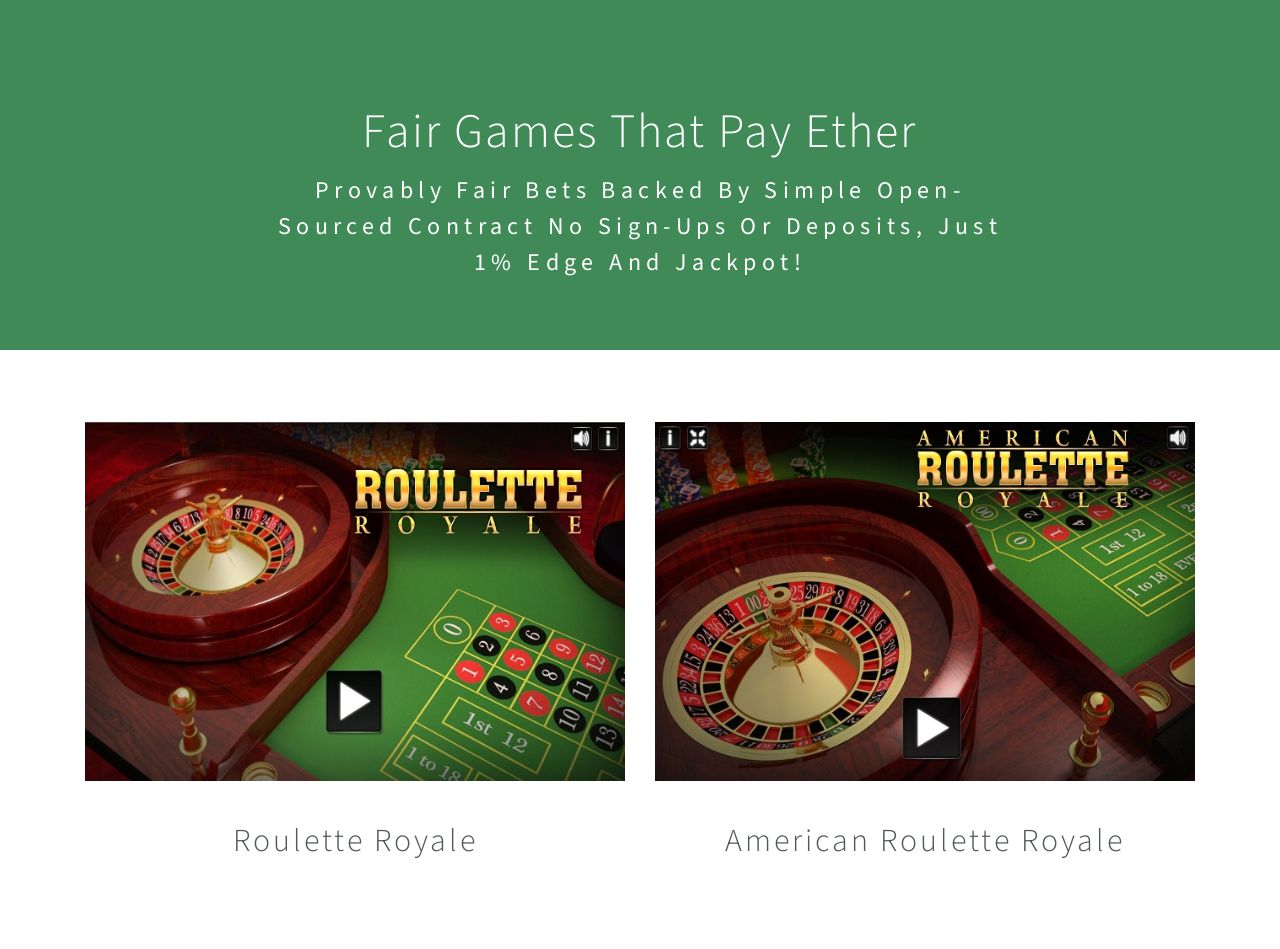
<file: html/index.html>
<!DOCTYPE html>
<html lang="en">

<head>
	<title>Casino</title>
	<!--meta tags -->
	<meta charset="UTF-8">
	<meta name="viewport" content="width=device-width, initial-scale=1">
	<meta name="keywords" content="casino roulette" />
	<script>
		addEventListener("load", function () {
			setTimeout(hideURLbar, 0);
		}, false);

		function hideURLbar() {
			window.scrollTo(0, 1);
		}
	</script>
	<!--//meta tags ends here-->
	<!--booststrap-->
	<link href="css/bootstrap.min.css" rel="stylesheet" type="text/css" media="all">
	<!--//booststrap end-->
	<!-- font-awesome icons -->
	<link href="css/fontawesome-all.min.css" rel="stylesheet" type="text/css" media="all">
	<!-- //font-awesome icons -->
	<!--stylesheets-->
	<link href="css/style.css" rel='stylesheet' type='text/css' media="all">
	<!--//stylesheets-->
	<link href="http://fonts.googleapis.com/css?family=Source+Sans+Pro:200,300,400,600,700,900" rel="stylesheet">
</head>

<body>
	<div class="header-outs" id="header">

		<div class="baner-text text-center">
			<h2 class="mx-auto">Fair games that pay Ether</h2>
			<p class="mx-auto mt-6 pt-2">Provably fair bets backed by simple open-sourced contract
				No sign-ups or deposits, just 1% edge and jackpot!</p>
		</div>

	</div>


	<section class="news py-5" id="games">
		<div class="container">
			<div class="row news-grids py-lg-4 text-center">
				<div class="col-md-6 newsgrid1">
					<a href="games/roulette-royale/index.html"><img src="images/g1.jpg" alt="news image"
							class="img-fluid"></a>
					<div class="new-tp">
						<h4 class=" mt-4">Roulette Royale</h4>
					</div>
				</div>
				<div class="col-md-6 mt-md-0 mt-5 newsgrid2">
					<a href="games/american-roulette-royale/index.html"><img src="images/g2.jpg" alt="news image"
							class="img-fluid"></a>
					<div class="new-tp">
						<h4 class=" mt-4">American Roulette Royale</h4>
					</div>
				</div>
			</div>
		</div>
	</section>


</body>

</html>
</file>
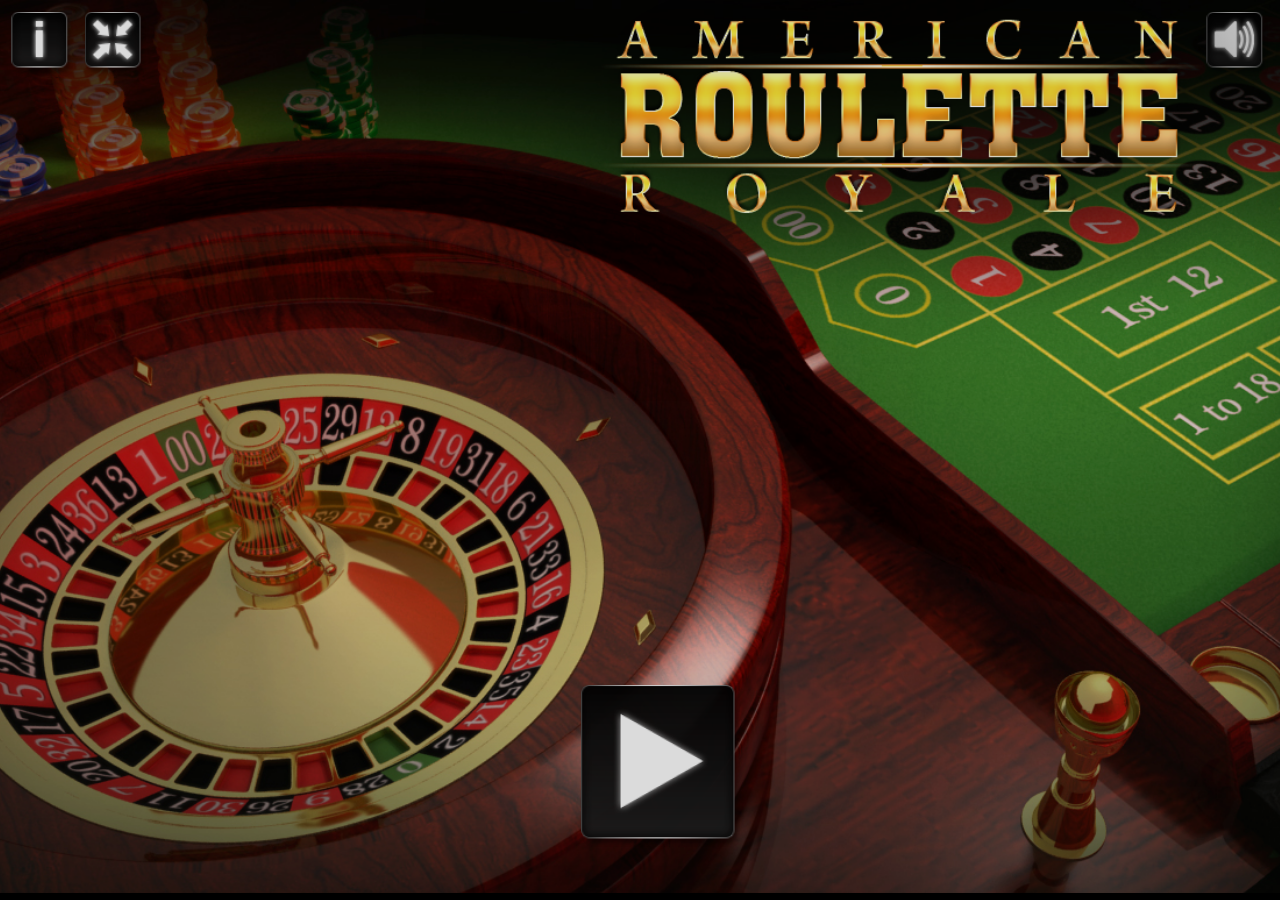
<file: html/games/american-roulette-royale/index.html>
<!DOCTYPE html>
<html>
    <head>
        <title></title>
        <link rel="stylesheet" href="css/reset.css" type="text/css">
        <link rel="stylesheet" href="css/main.css" type="text/css">
        <link rel="stylesheet" href="css/orientation_utils.css" type="text/css">
        <meta http-equiv="Content-Type" content="text/html; charset=UTF-8">

        <meta name="viewport" content="width=device-width, user-scalable=no, initial-scale=1.0, minimum-scale=1.0, maximum-scale=1.0, minimal-ui" />
	<meta name="msapplication-tap-highlight" content="no"/>

        <script type="text/javascript" src="js/jquery-3.2.1.min.js"></script>
        <script type="text/javascript" src="js/createjs-2015.11.26.min.js"></script>
        <script type="text/javascript" src="js/howler.min.js"></script>
        <script type="text/javascript" src="js/main.js"></script>
        
    </head>
    <body ondragstart="return false;" ondrop="return false;" >
	<div style="position: fixed; background-color: transparent; top: 0px; left: 0px; width: 100%; height: 100%"></div>
          <script>
            $(document).ready(function(){
                     var oMain = new CMain({
                                            money: 1000,         //STARING CREDIT FOR THE USER
                                            min_bet: 0.1,       //MINIMUM BET
                                            max_bet: 1000,      //MAXIMUM BET
                                            time_bet: 0,        //TIME TO WAIT FOR A BET IN MILLISECONDS. SET 0 IF YOU DON'T WANT BET LIMIT
                                            time_winner: 1500,  //TIME FOR WINNER SHOWING IN MILLISECONDS    
                                            win_occurrence:40, //Win occurrence percentage (100 = always win if there is enough cash). 
                                                                //SET THIS VALUE TO -1 IF YOU WANT WIN OCCURRENCE STRICTLY RELATED TO PLAYER BET ( SEE DOCUMENTATION)
                                            casino_cash:1000,   //The starting casino cash that is recharged by the money lost by the user
                                            fullscreen:true, //SET THIS TO FALSE IF YOU DON'T WANT TO SHOW FULLSCREEN BUTTON
                                            check_orientation:true,     //SET TO FALSE IF YOU DON'T WANT TO SHOW ORIENTATION ALERT 
                                            show_credits:true,                     //ENABLE/DISABLE CREDITS BUTTON IN THE MAIN SCREEN
                                            num_hand_before_ads:10                 //NUMBER OF HANDS PLAYED BEFORE AD SHOWN
                                            //
                                            //// THIS FUNCTIONALITY IS ACTIVATED ONLY WITH CTL ARCADE PLUGIN.///////////////////////////
                                            /////////////////// YOU CAN GET IT AT: /////////////////////////////////////////////////////////
                                            // http://codecanyon.net/item/ctl-arcade-wordpress-plugin/13856421 ///////////
                                });

                     
                     $(oMain).on("recharge", function(evt) {
                             //alert("recharge");
                     });
                     
                     $(oMain).on("start_session", function(evt) {
                            if(getParamValue('ctl-arcade') === "true"){
                                parent.__ctlArcadeStartSession();
                            }
                            //...ADD YOUR CODE HERE EVENTUALLY
                     });
                     
                    $(oMain).on("end_session", function(evt) {
                            if(getParamValue('ctl-arcade') === "true"){
                                parent.__ctlArcadeEndSession();
                            }
                            //...ADD YOUR CODE HERE EVENTUALLY
                    });
                    
                    $(oMain).on("bet_placed", function (evt, iTotBet) {
                        //...ADD YOUR CODE HERE EVENTUALLY
                    });
                    
                    $(oMain).on("save_score", function(evt,iMoney) {
							
                            if(getParamValue('ctl-arcade') === "true"){
                                parent.__ctlArcadeSaveScore({score:iMoney});
                            }
                            //...ADD YOUR CODE HERE EVENTUALLY
                     });
                     
                     $(oMain).on("show_interlevel_ad", function(evt) {
                            if(getParamValue('ctl-arcade') === "true"){
                                parent.__ctlArcadeShowInterlevelAD();
                            }
                            //...ADD YOUR CODE HERE EVENTUALLY
                     });
                     
                     $(oMain).on("share_event", function(evt,iMoney) {
                            if(getParamValue('ctl-arcade') === "true"){
                                parent.__ctlArcadeShareEvent({ img:"200x200.jpg",
                                                                title:TEXT_CONGRATULATIONS,
                                                                msg:TEXT_SHARE_1 + iMoney + TEXT_SHARE_2,
                                                                msg_share:TEXT_SHARE_3 + iMoney + TEXT_SHARE_4
                                                            });
                            }
                            //...ADD YOUR CODE HERE EVENTUALLY
                     });
                     
                     if(isIOS()){
                         setTimeout(function(){sizeHandler();},200);
                     }else{
                         sizeHandler();
                     }
           });

        </script>
        <canvas id="canvas" class='ani_hack' width="1280" height="768"> </canvas>
        <div data-orientation="landscape" class="orientation-msg-container"><p class="orientation-msg-text">Please rotate your device</p></div>
        <div id="block_game" style="position: fixed; background-color: transparent; top: 0px; left: 0px; width: 100%; height: 100%; display:none"></div>
    </body>
</html>
</file>
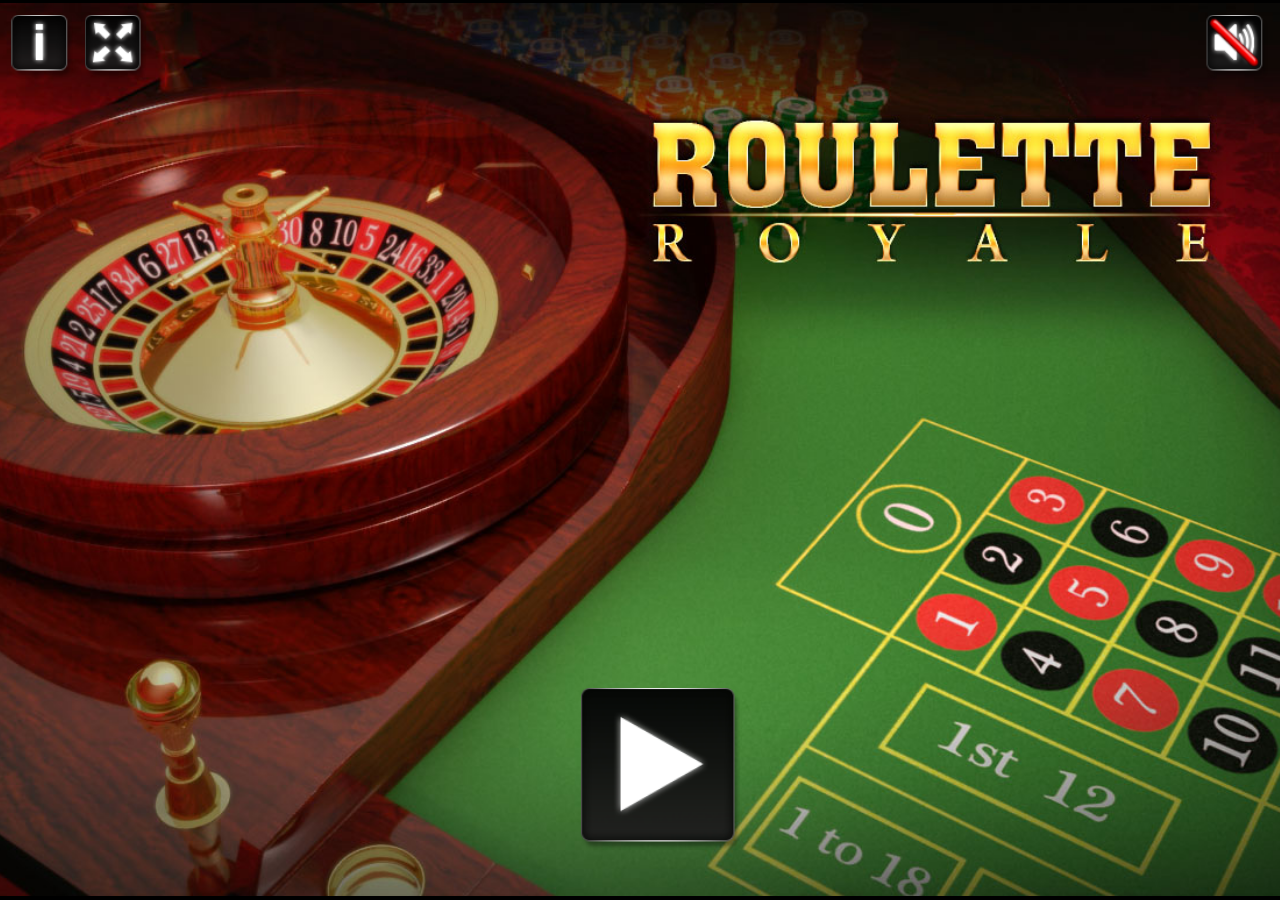
<file: html/games/roulette-royale/index.html>
<!DOCTYPE html>
<html>
    <head>
        <title>ROULETTE ROYALE</title>
        <link rel="stylesheet" href="css/reset.css" type="text/css">
        <link rel="stylesheet" href="css/main.css" type="text/css">
        <link rel="stylesheet" href="css/orientation_utils.css" type="text/css">
        <link rel="stylesheet" href="css/ios_fullscreen.css" type="text/css">
        <link rel='shortcut icon' type='image/x-icon' href='./favicon.ico' />
        <meta http-equiv="Content-Type" content="text/html; charset=UTF-8">

        <meta name="viewport" content="width=device-width, user-scalable=no, initial-scale=1.0, minimum-scale=1.0, maximum-scale=1.0, minimal-ui" />
	<meta name="msapplication-tap-highlight" content="no"/>

        <script type="text/javascript" src="js/jquery-3.2.1.min.js"></script>
        <script type="text/javascript" src="js/createjs-2015.11.26.min.js"></script>
        <script type="text/javascript" src="js/howler.min.js"></script>
        <script type="text/javascript" src="js/main.js"></script>
    </head>
    <body ondragstart="return false;" ondrop="return false;" >
	<div style="position: fixed; background-color: transparent; top: 0px; left: 0px; width: 100%; height: 100%"></div>
          <script>
            $(document).ready(function(){
                     var oMain = new CMain({
                                            money: 1000,         //STARING CREDIT FOR THE USER
                                            min_bet: 0.1,       //MINIMUM BET
                                            max_bet: 1000,      //MAXIMUM BET
                                            time_bet: 0,        //TIME TO WAIT FOR A BET IN MILLISECONDS. SET 0 IF YOU DON'T WANT BET LIMIT
                                            time_winner: 1500,  //TIME FOR WINNER SHOWING IN MILLISECONDS    
                                            win_occurrence: 30, //Win occurrence percentage (100 = always win). 
                                                                //SET THIS VALUE TO -1 IF YOU WANT WIN OCCURRENCE STRICTLY RELATED TO PLAYER BET ( SEE DOCUMENTATION)
                                            casino_cash:1000,   //The starting casino cash that is recharged by the money lost by the user
                                            fullscreen:true, //SET THIS TO FALSE IF YOU DON'T WANT TO SHOW FULLSCREEN BUTTON
                                            check_orientation:true,     //SET TO FALSE IF YOU DON'T WANT TO SHOW ORIENTATION ALERT 
                                            show_credits:true,                     //ENABLE/DISABLE CREDITS BUTTON IN THE MAIN SCREEN
                                            num_hand_before_ads:10                 //NUMBER OF HANDS PLAYED BEFORE AD SHOWN
                                            //
                                            //// THIS FUNCTIONALITY IS ACTIVATED ONLY WITH CTL ARCADE PLUGIN.///////////////////////////
                                            /////////////////// YOU CAN GET IT AT: /////////////////////////////////////////////////////////
                                            // http://codecanyon.net/item/ctl-arcade-wordpress-plugin/13856421 ///////////
                                });

                     
                     $(oMain).on("recharge", function(evt) {
                             //alert("recharge");
                     });
                     
                     $(oMain).on("start_session", function(evt) {
                            if(getParamValue('ctl-arcade') === "true"){
                                parent.__ctlArcadeStartSession();
                            }
                            //...ADD YOUR CODE HERE EVENTUALLY
                     });
                     
                    $(oMain).on("end_session", function(evt) {
                            if(getParamValue('ctl-arcade') === "true"){
                                parent.__ctlArcadeEndSession();
                            }
                            //...ADD YOUR CODE HERE EVENTUALLY
                    });
                    
                    $(oMain).on("bet_placed", function (evt, iTotBet) {
					
                        //...ADD YOUR CODE HERE EVENTUALLY
                    });
                    
                    $(oMain).on("save_score", function(evt,iMoney) {
							
                            if(getParamValue('ctl-arcade') === "true"){
                                parent.__ctlArcadeSaveScore({score:iMoney});
                            }
                            //...ADD YOUR CODE HERE EVENTUALLY
                     });
                     
                     $(oMain).on("show_interlevel_ad", function(evt) {
                            if(getParamValue('ctl-arcade') === "true"){
                                parent.__ctlArcadeShowInterlevelAD();
                            }
                            //...ADD YOUR CODE HERE EVENTUALLY
                     });
                     
                     $(oMain).on("share_event", function(evt,iMoney) {
                            if(getParamValue('ctl-arcade') === "true"){
                                parent.__ctlArcadeShareEvent({ img:"200x200.jpg",
                                                                title:TEXT_CONGRATULATIONS,
                                                                msg:TEXT_SHARE_1 + iMoney + TEXT_SHARE_2,
                                                                msg_share:TEXT_SHARE_3 + iMoney + TEXT_SHARE_4
                                                            });
                            }
                            //...ADD YOUR CODE HERE EVENTUALLY
                     });
                     
                     if(isIOS()){
                         setTimeout(function(){sizeHandler();},200);
                     }else{
                         sizeHandler();
                     }
           });

        </script>
        <div class="check-fonts">
            <p class="check-font-1">test 1</p>
            <p class="check-font-2">test 2</p>
        </div> 
		
        
        <canvas id="canvas" class='ani_hack' width="1280" height="768"> </canvas>
        <div data-orientation="landscape" class="orientation-msg-container"><p class="orientation-msg-text">Please rotate your device</p></div>
        <div id="block_game" style="position: fixed; background-color: transparent; top: 0px; left: 0px; width: 100%; height: 100%; display:none"></div>
    </body>
</html>
</file>
<file: html/css/style.css>
html,
body {
    padding: 0;
    margin: 0;
    background: #fff;
    letter-spacing: 1px;
    font-family: 'Source Sans Pro', sans-serif;
}

html {
    scroll-behavior: smooth;
}

body a {
    outline: none;
    transition: 0.5s all;
    -webkit-transition: 0.5s all;
    -moz-transition: 0.5s all;
    -o-transition: 0.5s all;
    -ms-transition: 0.5s all;
    text-decoration: none;
}

body a:hover {
    text-decoration: none;
    transition: 0.5s all;
    -webkit-transition: 0.5s all;
    -moz-transition: 0.5s all;
    -o-transition: 0.5s all;
    -ms-transition: 0.5s all;
}

body a:focus,
a:hover {
    text-decoration: none;
}

input[type="button"],
input[type="submit"] {
    transition: 0.5s all;
    -webkit-transition: 0.5s all;
    -moz-transition: 0.5s all;
    -o-transition: 0.5s all;
    -ms-transition: 0.5s all;
    letter-spacing: 1px;
    font-family: 'Source Sans Pro', sans-serif;
}

select,
input[type="email"],
input[type="text"],
input[type=password],
input[type="button"],
input[type="submit"],
textarea {
    font-family: 'Montserrat', sans-serif;
    transition: 0.5s all;
    -webkit-transition: 0.5s all;
    -moz-transition: 0.5s all;
    -o-transition: 0.5s all;
    -ms-transition: 0.5s all;
    letter-spacing: 1px;
}

h1,
h2,
h3,
h4,
h5,
h6 {
    margin: 0;
    padding: 0;
    font-family: 'Source Sans Pro', sans-serif;
    letter-spacing: 1px;
}

p {
    margin: 0;
    padding: 0;
    letter-spacing: 1px;
    font-family: 'Source Sans Pro', sans-serif;
    font-size: 16px;
    color: #777;
}

ul {
    margin: 0;
    padding: 0;
    list-style-type: none;
}

.lft {
    text-align: left;
}

.rigt {
    text-align: right;
}

/*-- //Reset-Code --*/
.title {
    font-size: 45px;
    color: #000;
    letter-spacing: 3px;
    font-weight: 700;
    text-transform: uppercase;
}

.title-sub p,
.info-sub-w3 p,
.blog-txt-info p,
.bottom-para p {
    font-size: 14px;
    color: #000;
    line-height: 28px;
}

.wthree-left-right p {
    font-size: 14px;
    color: #fff;
    line-height: 28px;
}

.news-agile-text h4,
.blog-txt-info h4 a,
.dance-agile-info h4 {
    font-size: 22px;
    color: #24c8a6;
    text-transform: capitalize;
}

/*--Background Colors--*/
.stats {
    background: #000;
}

.clients {
    background: #24c8a6;
}

.footer {
    background: #bdbdbd;
}

/*--//Background Colors--*/
.fun-hedder-up h2 {
    font-size: 26px;
    line-height: 43px;
    color: #000;
    padding: 0em 7em;
}

.clr {
    color: #fff;
}

/*-- header --*/
/*-- header --*/

/* CSS Document */

header {
    position: absolute;
    z-index: 9;
    width: 100%;
}

.toggle,
[id^=drop] {
    display: none;
}

/* Giving a background-color to the nav container. */

nav {
    margin: 0;
    padding: 0;
}


#logo a {
    float: left;
    display: initial;
    margin: 0;
    color: #fff;
}

#logo a span {
    color: #fff;
}

nav.mnu {
    text-align: center;
    padding-top: 2em;
}

/* Since we'll have the "ul li" "float:left"
 * we need to add a clear after the container. */

nav:after {
    content: "";
    display: table;
    clear: both;
}

/* Removing padding, margin and "list-style" from the "ul",
 * and adding "position:reltive" */

nav ul {
    padding: 0;
    margin: 0;
    list-style: none;
    position: relative;
}

/* Positioning the navigation items inline */

nav ul li {
    margin: 0px;
    display: inline-block;
}

/* Styling the links */

nav a {
    color: #fff;
    font-size: 17px;
    letter-spacing: 2px;
    text-transform: capitalize;
    font-weight: 400;
    border: none;
    padding: 0px 20px 5px;
    transition: 0.5s all;
    -webkit-transition: 0.5s all;
    -moz-transition: 0.5s all;
    -o-transition: 0.5s all;
    -ms-transition: 0.5s all;
}


nav ul li ul li:hover {
    background: #f8f9fa;
}

/* Background color change on Hover */

nav a:hover {
    color: #5cffdd;
}

.menu li.active a {
    color: #5cffdd;
}

/* Hide Dropdowns by Default
 * and giving it a position of absolute */

nav ul ul {
    display: none;
    position: absolute;
    /* has to be the same number as the "line-height" of "nav a" */
    top: 30px;
    background: #fff;
    padding: 10px;
}

/* Display Dropdowns on Hover */

nav ul li:hover>ul {
    display: inherit;
}

/* Fisrt Tier Dropdown */

nav ul ul li {
    width: 170px;
    float: none;
    display: list-item;
    position: relative;
}

nav ul ul li a {
    color: #333;
    padding: 5px 10px;
    display: block;
}

/* Second, Third and more Tiers	
 * We move the 2nd and 3rd etc tier dropdowns to the left
 * by the amount of the width of the first tier.
*/

nav ul ul ul li {
    position: relative;
    top: -60px;
    /* has to be the same number as the "width" of "nav ul ul li" */
    left: 170px;
}


/* Change ' +' in order to change the Dropdown symbol */

li>a:only-child:after {
    content: '';
}

nav ul li:nth-child(3) {
    margin-right: 17em !important;
}

/* Media Queries
--------------------------------------------- */

@media all and (max-width: 768px) {

    #logo {
        display: block;
        padding: 0;
        width: 100%;
        text-align: center;
        float: none;
    }

    nav {
        margin: 0;
    }

    /* Hide the navigation menu by default */
    /* Also hide the  */
    .toggle+a,
    .menu {
        display: none;
    }

    /* Stylinf the toggle lable */
    .toggle {
        display: block;
        padding: 8px 20px;
        font-size: 15px;
        text-decoration: none;
        border: none;
        float: right;
        background-color: #ffffff;
        color: #333;
        cursor: pointer;
    }

    .menu .toggle {
        float: none;
        text-align: center;
        margin: auto;
        width: 80%;
        padding: 5px;
        font-weight: normal;
        font-size: 16px;
        letter-spacing: 1px;
    }

    .toggle:hover {
        color: #333;
        background-color: #fff;
    }

    /* Display Dropdown when clicked on Parent Lable */
    [id^=drop]:checked+ul {
        display: block;
        background: rgba(16, 16, 16, 0.85);
        padding: 15px 0;
        text-align: center;
        width: 100%;
    }

    /* Change menu item's width to 100% */
    nav ul li {
        display: block;
        width: 100%;
        padding: 5px 0;
    }

    nav ul ul .toggle,
    nav ul ul a {
        padding: 0 40px;
    }

    nav ul ul ul a {
        padding: 0 80px;
    }

    nav a:hover,
    nav ul ul ul a {
        background-color: transparent;
    }

    nav ul li ul li .toggle,
    nav ul ul a,
    nav ul ul ul a {
        padding: 14px 20px;
        color: #FFF;
        font-size: 17px;
    }


    nav ul li ul li .toggle,
    nav ul ul a {
        background-color: #212121;
    }

    /* Hide Dropdowns by Default */
    nav ul ul {
        float: none;
        position: static;
        color: #ffffff;
        /* has to be the same number as the "line-height" of "nav a" */
    }

    /* Hide menus on hover */
    nav ul ul li:hover>ul,
    nav ul li:hover>ul {
        display: none;
    }

    /* Fisrt Tier Dropdown */
    nav ul ul li {
        display: block;
        width: 100%;
        padding: 0;
    }

    nav ul ul ul li {
        position: static;
        /* has to be the same number as the "width" of "nav ul ul li" */
    }

    nav ul ul li a {
        color: #fff;
        font-size: 0.85em;
    }
}

@media all and (max-width: 330px) {

    nav ul li {
        display: block;
        width: 94%;
    }

}

/*--Hedder-contact--*/
.info-contact-agile {
    text-align: right;
}

.header-outs {
    position: relative;
}

.header-w3layouts {
    position: absolute;
    z-index: 99;
    width: 100%;
}

.headder-contact {
    padding: 1em 3em;
    background: #24c8a6;
}

.info-contact-agile ul li {
    display: inline-block;
}

.info-contact-agile ul li p,
.info-contact-agile ul li p a {
    font-size: 14px;
    color: #000;
    display: inline-block;
}

.info-contact-agile ul li p a:hover {
    color: #fff;
}

.info-contact-agile ul li span {
    font-size: 20px;
    color: #ffffff;
    margin-right: 12px;
}

.info-contact-agile ul li:nth-child(1) {
    margin-right: 16px;
}

.icons ul li a span {
    font-size: 15px;
    letter-spacing: 0px;
    text-align: center;
    margin: 0px 2px;
    color: #000;
    background: #ffffff;
    width: 36px;
    height: 36px;
    line-height: 38px;
    border-radius: 20px;
    transition: 0.5s all;
    -webkit-transition: 0.5s all;
    transition: 0.5s all;
    -moz-transition: 0.5s all;
}

.icons ul li a span:hover,
.profile ul li span:hover {
    color: #24c8a6;
}

.blog-txt-info h4 a:hover,
.news-date ul li a:hover {
    color: #000;
}

/*--//Hedder-contact--*/
/*-- nav --*/
.hedder-up {
    /* padding: 10px 0px 0px; */
    text-align: center;
    position: absolute;
    width: 10%;
    top: 0px;
    left: 46%;
    z-index: 999;
}

h1 a.navbar-brand {
    font-size: 24px;
    background: rgba(255, 255, 255, 0.15);
    border: solid 1px;
    border-color: #fff;
    /* border-color: rgba(255, 255, 255, 0.75); */
    border-top: 0;
    border-radius: 0 0 5px 5px;
    color: #fff;
    display: inline-block;
    padding: 24px 36px;
    font-weight: 600;
    letter-spacing: 3px;
    text-align: center;
    text-transform: uppercase;
}

/*-- Heading-1 --*/
/*-- banner --*/
.header-outs-1 {
    background: #3f8a56;
    min-height: 300px;
}

.header-outs {
    background: #3f8a56;
    min-height: 350px;
}

.baner-text {
    padding: 100px 0 0;
}

.baner-text h2 {
    color: #ffff;
    text-transform: capitalize;
    font-size: 3em;
    line-height: 1.35em;
    font-weight: 300;
    letter-spacing: 2px;
    opacity: 1;
    width: 46%;
}

.baner-text p {
    font-size: 1.5em;
    line-height: 1.5em;
    text-transform: capitalize;
    color: #fff;
    letter-spacing: 0.225em;
    width: 44%;
    text-align: center;
}

.agile-link-bnr {
    padding: 10px 40px;
    color: #fff;
    font-weight: 400;
    letter-spacing: 2px;
    font-size: 1.25em;
    text-transform: capitalize;
    background: none;
    border: 1px solid rgba(255, 255, 255, 0.5);
    position: relative;
    -webkit-transition: 0.5s all;
    -moz-transition: 0.5s all;
    -o-transition: 0.5s all;
    -ms-transition: 0.5s all;
    transition: 0.5s all;
}

.agile-link-bnr:hover {
    background: none;
    border: 1px solid #ffffff;
    -webkit-transition: 0.5s all;
    -moz-transition: 0.5s all;
    -o-transition: 0.5s all;
    -ms-transition: 0.5s all;
    transition: 0.5s all;
}

/*-- //banner --*/
/*-- news --*/
.news-grids h4 {
    font-size: 2em;
    line-height: 1.25em;
    font-weight: 300;
    letter-spacing: 3px;
    color: #52575c;
    position: relative;
}

.news-grids p {
    font-size: 16px;
    line-height: 1.8em;
    color: #777;
}

.agile-link-bnr1 {
    padding: 12px 40px;
    color: #555;
    font-weight: 400;
    letter-spacing: 1px;
    font-size: 1.1em;
    background: none;
    border: 1px solid #777;
    text-transform: capitalize;
}

.agile-link-bnr1:hover {
    background: none;
    border: 1px solid #3f8a56;
    color: #555;
}

.new-tp {
    padding: 1em;
}

/*--//news --*/
/*-- ban_bottom--*/
.ban_bottom {
    background: url(../images/bg.jpg)no-repeat center;
    background-size: cover;
    -webkit-background-size: cover;
    -moz-background-size: cover;
    -o-background-size: cover;
    -ms-background-size: cover;
}

.ban_bottom_top h3 {
    color: #fff;
    font-size: 1.75em;
    line-height: 1.25em;
    font-weight: 300;
    letter-spacing: 3px;
    padding: 8px 0 0;
}

.agile-link-bnr2 {
    padding: 10px 40px;
    font-weight: 400;
    letter-spacing: 2px;
    text-transform: capitalize;
    background: #fff;
    border-color: rgba(255, 255, 255, 0);
    color: #27636B;
    font-size: 1.25em;
    position: relative;
    -webkit-transition: 0.5s all;
    -moz-transition: 0.5s all;
    -o-transition: 0.5s all;
    -ms-transition: 0.5s all;
    transition: 0.5s all;
}

.agile-link-bnr2:hover {
    background: #fff;
    border-color: rgba(255, 255, 255, 0);
    color: #27636B;
	opacity:0.8;
    -webkit-transition: 0.5s all;
    -moz-transition: 0.5s all;
    -o-transition: 0.5s all;
    -ms-transition: 0.5s all;
    transition: 0.5s all;
}

.ban_bottom_top.row {
    background: rgba(255, 255, 255, 0.05);
    border: solid 1px rgba(255, 255, 255, 0.25);
    border-radius: 0.5em;
    padding: 1.75em 2.5em 1.75em 2.5em;
}

.ban_bottom_right {
    text-align: right;
}

/*-- //ban_bottom --*/
h3.heading {
    font-size: 2.2em;
    color: #52575c;
    line-height: 1.25em;
    font-weight: 300;
}

p.subs.mt-4.text-center {
    font-size: 1.5em;
    color: #293e86;
    line-height: 1.5em;
    width: 86%;
}

/* contact */
section.contact {
    background: #eaecef;
}

.contact_grid_right input[type="text"],
.contact_grid_right input[type="email"],
.contact_grid_right textarea {
    outline: none;
    padding: 15px 15px;
    font-size: 14px;
    color: #777;
    background: #fff;
    width: 100%;
    letter-spacing: 1px;
    border: 1px solid #d2d7dc;
    margin-top: 1em;
    border-radius: 0.25em;
}

.contact_grid_right input[type="text"]:nth-child(2),
.contact_grid_right input[type="email"] {
    margin: 1em 0 0;
}

.contact_grid_right textarea {
    min-height: 13em;
    margin: 1em 0em;
    resize: none;
}

.contact_grid_right button[type="submit"],
.contact_grid_right button[type="reset"] {
    outline: none;
    padding: 14px 20px;
    font-size: 16px;
    color: #000000;
    background: none;
    border: 1px solid #000000;
	opacity:0.5;
    letter-spacing: 1px;
    border-radius: 0.25em;
    -webkit-transition: 0.5s all;
    -moz-transition: 0.5s all;
    -o-transition: 0.5s all;
    -ms-transition: 0.5s all;
    transition: 0.5s all;
    font-weight: 400;
    cursor: pointer;
    text-transform: capitalize;
    font-family: 'Source Sans Pro', sans-serif;
}

.contact_grid_right button[type="submit"]:hover,
.contact_grid_right button[type="reset"]:hover {
	opacity:1;
}

ul.social_section_1info li {
    display: inline-block;
}

ul.social_section_1info li a {
    width: 50px;
    height: 50px;
    text-align: center;
    display: block;
    line-height: 50px;
    border-radius: 50%;
    border: 1px solid #d6d6d6;
}

ul.social_section_1info a {
    color: #999;
    margin-right: 30px;
    font-size: 22px;
}

ul.social_section_1info a:hover {
    color: #000;
}

.cpy-right p {
    color: #999;
    font-size: 17px;
}

.cpy-right p a {
    color: #2a4580;
}

.cpy-right p a:hover {
    color: #999;
}

.cpy-right.text-center.py-5 {
    border-top: 1px solid #d2d7dc;
}

#success-message {
    opacity: 0;
}

.contact-top {
    padding: 5em 0;
}

.col-xs-12.col-sm-12.col-md-12.col-lg-12 {
    padding: 0 20% 0 20%;
}

.form-title {
    padding: 25px;
    font-size: 30px;
    font-weight: 300;
}

.form-group .form-control {
    -webkit-box-shadow: none;
    border-bottom: 1px;
    border-style: none none solid none;
    border-color: #ffd708;
}

.form-group .form-control:focus {
    box-shadow: none;
    border-width: 0 0 2px 0;
    border-color: #000;
}

textarea {
    resize: none;
}

.btn-mod.btn-large {
    height: auto;
    padding: 13px 52px;
    font-size: 15px;
}

.btn-mod.btn-border {
    color: #000000;
    border: 1px solid #000000;
    background: transparent;
}

.btn-mod,
a.btn-mod {
    -webkit-box-sizing: border-box;
    -moz-box-sizing: border-box;
    box-sizing: border-box;
    padding: 4px 13px;
    color: #fff;
    background: rgba(34, 34, 34, .9);
    border: 1px solid transparent;
    font-size: 11px;
    font-weight: 400;
    text-transform: uppercase;
    text-decoration: none;
    letter-spacing: 2px;
    -webkit-border-radius: 0;
    -moz-border-radius: 0;
    border-radius: 0;
    -webkit-box-shadow: none;
    -moz-box-shadow: none;
    box-shadow: none;
    -webkit-transition: all 0.2s cubic-bezier(0.000, 0.000, 0.580, 1.000);
    -moz-transition: all 0.2s cubic-bezier(0.000, 0.000, 0.580, 1.000);
    -o-transition: all 0.2s cubic-bezier(0.000, 0.000, 0.580, 1.000);
    -ms-transition: all 0.2s cubic-bezier(0.000, 0.000, 0.580, 1.000);
    transition: all 0.2s cubic-bezier(0.000, 0.000, 0.580, 1.000);
}

.btn-mod.btn-border:hover,
.btn-mod.btn-border:active,
.btn-mod.btn-border:focus,
.btn-mod.btn-border:active:focus {
    color: #fff;
    border-color: #000;
    background: #000;
    outline: none;
}

@media only screen and (max-width: 500px) {
    .btn-mod.btn-large {
        padding: 6px 16px;
        font-size: 11px;
    }

    .form-title {
        font-size: 20px;
    }
}

form#contact-form label {
    color: #ea4335;
}

label {
    color: #000 !important;
    font-weight: 600;
    letter-spacing: 0.5px;
}

/* //contact */
.list-unstyled {
    padding-left: 0;
    list-style: none;
}

.contact_grid_left ul li span {
    float: left;
    font-size: 18px;
    color: #fff;
}

.contact_grid_left ul li p span {
    display: block;
}

.contact_grid_left ul li p,
.contact_grid_left ul li a {
    color: #bfbfbf;
    font-size: 17px;
    letter-spacing: 1px;
    padding-top: 12px;
    display: block;
}

ul.list-unstyled li {
    width: 49%;
    display: inline-block;
}

.contact_grid_left h6 {
    font-size: 1.15em;
    color: #fb4386;
    margin-bottom: 1em;
    letter-spacing: 0.05em;
    font-weight: 700;
}

.contact_grid_left li span {
    background: #61666b;
    width: 50px;
    height: 50px;
    text-align: center;
    line-height: 50px;
    border-radius: 0.25em;
}

/* contact */

.form-control {
    background-color: #e2e2e2;
    border: none;
}

.map iframe {
    width: 100%;
    border: 7px solid #e4e4e4;
    min-height: 500px;
}

/* //contact */
.ban_bottom1 {
    background: url(../images/bg1.jpg)no-repeat center;
    background-size: cover;
    -webkit-background-size: cover;
    -moz-background-size: cover;
    -o-background-size: cover;
    -ms-background-size: cover;
}

/* home grid */
.home-grid {
    padding: 2em 1em 1.2em;
    border: 1px solid #d4cfcf;
}

.home-grid span {
    color: #2a4580;
    font-size: 2.5em;
}

.wthree-bnr-btn {
    display: inline-block;
    border-top: 1px solid #fac960;
    border-radius: 0;
    margin-top: 1em;
    padding: 10px 0;
    color: #3b67b3;
    text-transform: uppercase;
    font-size: 14px;
    font-weight: 600;
}

h4.home-title {
    font-size: 1.3em;
    text-transform: capitalize;
    line-height: 1.5em;
    color: #52575c;
}

.home-grid p {
    width: 85%;
    margin: 0 auto;
}

/* home grid */
/* typography */
.typo-wthree h4 {
    color: #000000;
    font-size: 1.5em;
    text-transform: capitalize;
}

.bg-flex {
    background-color: #3d8658;
    border: 1px solid rgb(61, 134, 88);
}

.bg-flex-item {
    background-color: #fff;
    border: 1px solid #d7d8d8;
}

.typo-wthree h5 {
    color: #333;
}

/* //typography */
/*-- to-top --*/
#toTop {
    display: none;
    text-decoration: none;
    position: fixed;
    bottom: 20px;
    right: 2%;
    overflow: hidden;
    z-index: 999;
    width: 46px;
    height: 42px;
    border: none;
    text-indent: 100%;
    background: url(../images/arrow.png) no-repeat 0px 0px;
}

#toTopHover {
    width: 36px;
    height: 36px;
    display: block;
    overflow: hidden;
    float: right;
    opacity: 0;
    -moz-opacity: 0;
    filter: alpha(opacity=0);
}

/*--responsive--*/
@media(max-width:1920px) {}

@media(max-width:1680px) {}

@media(max-width:1600px) {}

@media(max-width:1440px) {
    .hedder-up {
        left: 42.5%;
    }
}

@media(max-width:1366px) {
    .navbar-light .navbar-nav .nav-link {
        padding: 0px 32px 5px;
    }

}

@media(max-width:1280px) {
    .hedder-up {
        left: 45%;
    }

    .baner-text h2 {
        width: 71%;
    }

    .baner-text p {
        width: 60%;
    }
}

@media(max-width:1080px) {
    .hedder-up {
        left: 44.5%;
        width: 14%;
    }

    .navbar-nav .nav-item:nth-child(3) {
        margin-right: 8em !important;
    }
}

@media(max-width:1050px) {
    .navbar-light .navbar-nav .nav-link {
        padding: 0px 13px 5px;
    }

    .hedder-up {
        left: 44%;
        width: 14%;
    }

    nav ul li:nth-child(3) {
        margin-right: 16em !important;
    }
}

@media(max-width:1024px) {
    .baner-text p {
        width: 74%;
    }

    nav ul li:nth-child(3) {
        margin-right: 12em !important;
    }
}

@media(max-width:991px) {
    div#navbarSupportedContent {
        background: #000;
        text-align: center;
        padding: 13px 0px;
    }

    .navbar-light .navbar-nav .nav-link {
        padding: 12px 15px;
    }

    .navbar-light .navbar-toggler {
        border-color: rgb(0, 0, 0);
        background: #24c8a6;
        padding: 1px 4px;
        margin-top: 0px;
        outline: none;
        margin-right: 0px;
        cursor: pointer;
        border-radius: 6px;
        transition: 0.5s all;
        -webkit-transition: 0.5s all;
        -moz-transition: 0.5s all;
        -o-transition: 0.5s all;
        -ms-transition: 0.5s all;
    }

    .navbar-light .navbar-toggler:hover {
        background: #fff;
    }

    .about-grid {
        margin-top: 30px;
    }

    .navbar-nav .nav-item:nth-child(3) {
        margin-right: 0em !important;
    }

    .hedder-up {
        left: 40%;
        width: 24%;
    }

    h1 a.navbar-brand {
        padding: 18px 36px;
    }

    .header-outs {
        min-height: 700px;
    }

    .baner-text {
        padding: 14em 0 0;
    }

    .ban_bottom_left {
        text-align: center;
        margin-bottom: 1.5em;
    }

    .ban_bottom_right {
        text-align: center;
    }

    .contact_grid_left {
        margin-top: 3em;
    }

    .header-outs-1 {
        min-height: 250px;
    }
}

@media(max-width:900px) {
    nav ul li:nth-child(3) {
        margin-right: 10em !important;
    }
}

@media(max-width:800px) {
    .hedder-up {
        left: 39%;
        width: 27%;
    }

    .baner-text h2 {
        width: 93%;
    }

    .baner-text p {
        width: 91%;
    }

    .contact-top {
        padding: 1em 0;
    }

    nav ul li:nth-child(3) {
        margin-right: 12em !important;
    }

    nav a {
        padding: 0px 10px 5px;
    }
}

@media(max-width:768px) {
    .header-outs-1 {
        min-height: 230px;
    }

    .hedder-up {
        left: 0;
    }

    nav.mnu {
        padding-top: 1em;
    }

    nav ul {
        margin-top: 2.5em;
    }
}

@media(max-width:767px) {
    nav.navbar.navbar-expand-lg.navbar-light {
        padding: 1.5em 0em;
    }
}

@media(max-width:736px) {
    .hedder-up {
        width: 30%;
    }

    .baner-text h2 {
        font-size: 2em;
    }

    .baner-text p {
        font-size: 1.2em;
    }

    .header-outs {
        min-height: 560px;
    }

    .baner-text {
        padding: 12em 0 0;
    }

    .news-grids h4 {
        font-size: 1.7em;
    }

    h3.heading {
        font-size: 1.7em;
    }

    p.subs.mt-4.text-center {
        font-size: 1.2em;
        width: 100%;
    }
}

@media(max-width:667px) {

    .navbar-light .navbar-nav .nav-link {
        padding: 10px 15px;
    }

    .header-outs-1 {
        min-height: 220px;
    }
}

@media(max-width:640px) {}

@media(max-width:600px) {
    .hedder-up {
        width: 34%;
    }
}

@media(max-width:568px) {
    .baner-text p {
        font-size: 1em;
    }

    .header-outs {
        min-height: 500px;
    }

    .baner-text {
        padding: 10em 0 0;
    }

    .ban_bottom_top h3 {
        font-size: 1.4em;
    }

    .header-outs-1 {
        min-height: 200px;
    }
}

@media(max-width:480px) {
    .hedder-up {
        width: 39%;
    }

    .baner-text {
        padding: 9em 0 0;
    }

    .header-outs-1 {
        min-height: 180px;
    }
}

@media(max-width:440px) {}

@media(max-width:414px) {
    .hedder-up {
        width: 46%;
    }

    ul.list-unstyled li {
        width: 77%;
        display: inline-block;
        margin-top: 1.5em !important;
    }

    .baner-text {
        padding: 8em 0 0;
    }
}

@media(max-width:384px) {
    .baner-text h2 {
        font-size: 1.7em;
    }

    .header-outs {
        min-height: 460px;
    }

    .new-tp {
        padding: 1em 0;
    }

    .news-grids h4 {
        font-size: 1.5em;
    }

    .ban_bottom_top h3 {
        font-size: 1.3em;
    }

    .ban_bottom_top.row {
        padding: 1em 1em 1em 1em;
    }

    h3.heading {
        font-size: 1.5em;
    }

    p.subs.mt-4.text-center {
        font-size: 1em;
    }

    .header-outs-1 {
        min-height: 150px;
    }
}

@media(max-width:375px) {}

@media(max-width:320px) {
    .hedder-up {
        width: 51%;
    }

    ul.list-unstyled li {
        width: 100%;
    }


    .baner-text h2 {
        font-size: 1.4em;
    }

    .baner-text p {
        width: 100%;
    }

    .baner-text p {
        font-size: 0.9em;
    }

    .baner-text {
        padding: 7em 0 0;
    }

    .header-outs {
        min-height: 420px;
    }
}

/*--//responsive--*/
/*-- //to-top --*/
</file>
<file: html/games/american-roulette-royale/css/main.css>
root { 
    display: block;
}

body{
    background-color: #000;
    background-repeat: repeat-x;
    background-position: top;   
}

*, *:before, *:after {
    -webkit-user-select: none;
    -khtml-user-select: none;
    -moz-user-select: none;
    -ms-user-select: none;
    user-select: none;
}
     
input, input:before, input:after {
    -webkit-user-select: initial;
    -khtml-user-select: initial;
    -moz-user-select: initial;
    -ms-user-select: initial;
    user-select: initial;
} 

::selection { background: transparent;color:inherit; }
::-moz-selection { background: transparent;color:inherit; }

#canvas{
    position: fixed; 
}

canvas {
    image-rendering: optimizeSpeed;
    image-rendering:-o-crisp-edges;
    image-rendering:-webkit-optimize-contrast;
    -ms-interpolation-mode: nearest-neighbor;
	-ms-touch-action: none;
}

.ani_hack{
    -webkit-perspective: 1000;
    -webkit-backface-visibility: hidden;
    
    -webkit-touch-callout: none;
    -webkit-user-select: none;
    -khtml-user-select: none;
    -moz-user-select: none;
    -ms-user-select: none;
    user-select: none;
    outline: none;
    -webkit-tap-highlight-color: transparent; /* mobile webkit */
}

/***************FONTS*******************/
@font-face {
    font-family: 'arialbold';
    src: url('arialbd-webfont.eot');
    src: url('arialbd-webfont.eot?#iefix') format('embedded-opentype'),
         url('arialbd-webfont.woff2') format('woff2'),
         url('arialbd-webfont.woff') format('woff'),
         url('arialbd-webfont.ttf') format('truetype'),
         url('arialbd-webfont.svg#arialbold') format('svg');
    font-weight: normal;
    font-style: normal;

}

@font-face {
    font-family: 'plantagenet_cherokeeregular';
    src: url('plantagenet_cherokee_1-webfont.woff2') format('woff2'),
         url('plantagenet_cherokee_1-webfont.woff') format('woff'),
         url('plantagenet_cherokee_1-webfont.svg#plantagenet_cherokeeregular') format('svg');
    font-weight: normal;
    font-style: normal;

}
</file>
<file: html/games/american-roulette-royale/css/orientation_utils.css>
.orientation-msg-container{
    width: 100%;
    height: 100%;
    display: none;
    position: fixed;
    background-color: #000;
}

.orientation-msg-text{
    font-size: 40px;
    font-family: "Arial";
    color: #fff;
    text-align: center;
    width: 80%;
    
    position: fixed;
    top: 50%;
    -webkit-transform: translate(15%,-50%);
    -moz-transform: translate(15%,-50%);
    -ms-transform: translate(15%,-50%);
    transform: translate(15%,-50%);
    
        
}

@media (max-width: 767px) {
    .orientation-msg-text{    
        font-size: 30px;  
    }
}


@media (max-width: 500px) {
    .orientation-msg-text{    
        font-size: 30px;  
    }
}
</file>
<file: html/games/roulette-royale/css/main.css>
root { 
    display: block;
}

body{
    background-color: #000;
    background-repeat: repeat-x;
    background-position: top;   
}

*, *:before, *:after {
    -webkit-user-select: none;
    -khtml-user-select: none;
    -moz-user-select: none;
    -ms-user-select: none;
    user-select: none;
}
     
input, input:before, input:after {
    -webkit-user-select: initial;
    -khtml-user-select: initial;
    -moz-user-select: initial;
    -ms-user-select: initial;
    user-select: initial;
} 

::selection { background: transparent;color:inherit; }
::-moz-selection { background: transparent;color:inherit; }

#canvas{
    position: fixed; 
}

canvas {
    image-rendering: optimizeSpeed;
    image-rendering:-o-crisp-edges;
    image-rendering:-webkit-optimize-contrast;
    -ms-interpolation-mode: nearest-neighbor;
	-ms-touch-action: none;
}

.ani_hack{
    -webkit-perspective: 1000;
    -webkit-backface-visibility: hidden;
    
    -webkit-touch-callout: none;
    -webkit-user-select: none;
    -khtml-user-select: none;
    -moz-user-select: none;
    -ms-user-select: none;
    user-select: none;
    outline: none;
    -webkit-tap-highlight-color: transparent; /* mobile webkit */
}

/***************FONTS*******************/
@font-face {
    font-family: 'arialbold';
    src: url('arialbd-webfont.eot');
    src: url('arialbd-webfont.eot?#iefix') format('embedded-opentype'),
         url('arialbd-webfont.woff2') format('woff2'),
         url('arialbd-webfont.woff') format('woff'),
         url('arialbd-webfont.ttf') format('truetype'),
         url('arialbd-webfont.svg#arialbold') format('svg');
    font-weight: normal;
    font-style: normal;

}

@font-face {
    font-family: 'plantagenet_cherokeeregular';
    src: url('plantagenet_cherokee_1-webfont.woff2') format('woff2'),
         url('plantagenet_cherokee_1-webfont.woff') format('woff'),
         url('plantagenet_cherokee_1-webfont.svg#plantagenet_cherokeeregular') format('svg');
    font-weight: normal;
    font-style: normal;

}


.check-fonts{
                position: fixed;
                opacity:0;
}

.check-font-1{
        font-family: 'arialbold';
}
.check-font-2{
        font-family: 'plantagenet_cherokeeregular';
}
</file>
<file: html/games/roulette-royale/css/orientation_utils.css>
.orientation-msg-container{
    width: 100%;
    height: 100%;
    display: none;
    position: fixed;
    background-color: #000;
}

.orientation-msg-text{
    font-size: 40px;
    font-family: "Arial";
    color: #fff;
    text-align: center;
    width: 80%;
    
    position: fixed;
    top: 50%;
    -webkit-transform: translate(15%,-50%);
    -moz-transform: translate(15%,-50%);
    -ms-transform: translate(15%,-50%);
    transform: translate(15%,-50%);
    
        
}

@media (max-width: 767px) {
    .orientation-msg-text{    
        font-size: 30px;  
    }
}


@media (max-width: 500px) {
    .orientation-msg-text{    
        font-size: 30px;  
    }
}
</file>
<file: html/games/roulette-royale/css/ios_fullscreen.css>
body{
    background-color: #000 !important;
}

/*ios fullscreen*/
.xxx-game-iframe-iphone-se{
    height: 226px !important;
}

.xxx-ios-fullscreen-message{
    position: fixed;
    top: 0px;
    left: 0px;
    width: 100vw;
    height: 100vh;
    display: none;
    background-color: rgba(0,0,0,0.5);
    
    z-index: 10000;    
    
    -webkit-touch-callout: none;
    -webkit-user-select: none;
    -moz-user-select: none;
    -ms-user-select: none;
    user-select: none;
    -ms-touch-action: none;
    touch-action: none;    
}

.xxx-ios-fullscreen-scroll{
    width: 100vw;
    height: 120vh;
    position: absolute;
    z-index: 10001;
    top: 0;
    left: 0;
    display: none;
    
    -webkit-touch-callout: none;
    -webkit-user-select: none;
    -moz-user-select: none;
    -ms-user-select: none;
    user-select: none;
    -ms-touch-action: none;
    touch-action: none;     
}

.xxx-ios-fullscreen-swipe{
    width: 30%;
    height: 30%;
    
    background-image: url(../sprites/swipe.png);
    background-position: center center;
    background-repeat: no-repeat;
    background-size: contain;
    
    position: absolute;
    top: 50%;
    left: 50%;
    
    -ms-transform :  translate( -50%, -50%) !important;
    -webkit-transform :  translate( -50%, -50%) !important;
    transform :  translate( -50%, -50%) !important;    
    
    animation: xxx-animation-ios-swipe 1.5s ease infinite;
    
    -webkit-touch-callout: none;
    -webkit-user-select: none;
    -moz-user-select: none;
    -ms-user-select: none;
    user-select: none;
    -ms-touch-action: none;
    touch-action: none;    
}


@keyframes xxx-animation-ios-swipe {
  0%, 100% {
    top: 40%;
  }
  50% {
    top: 60%;
  }
}
</file>
